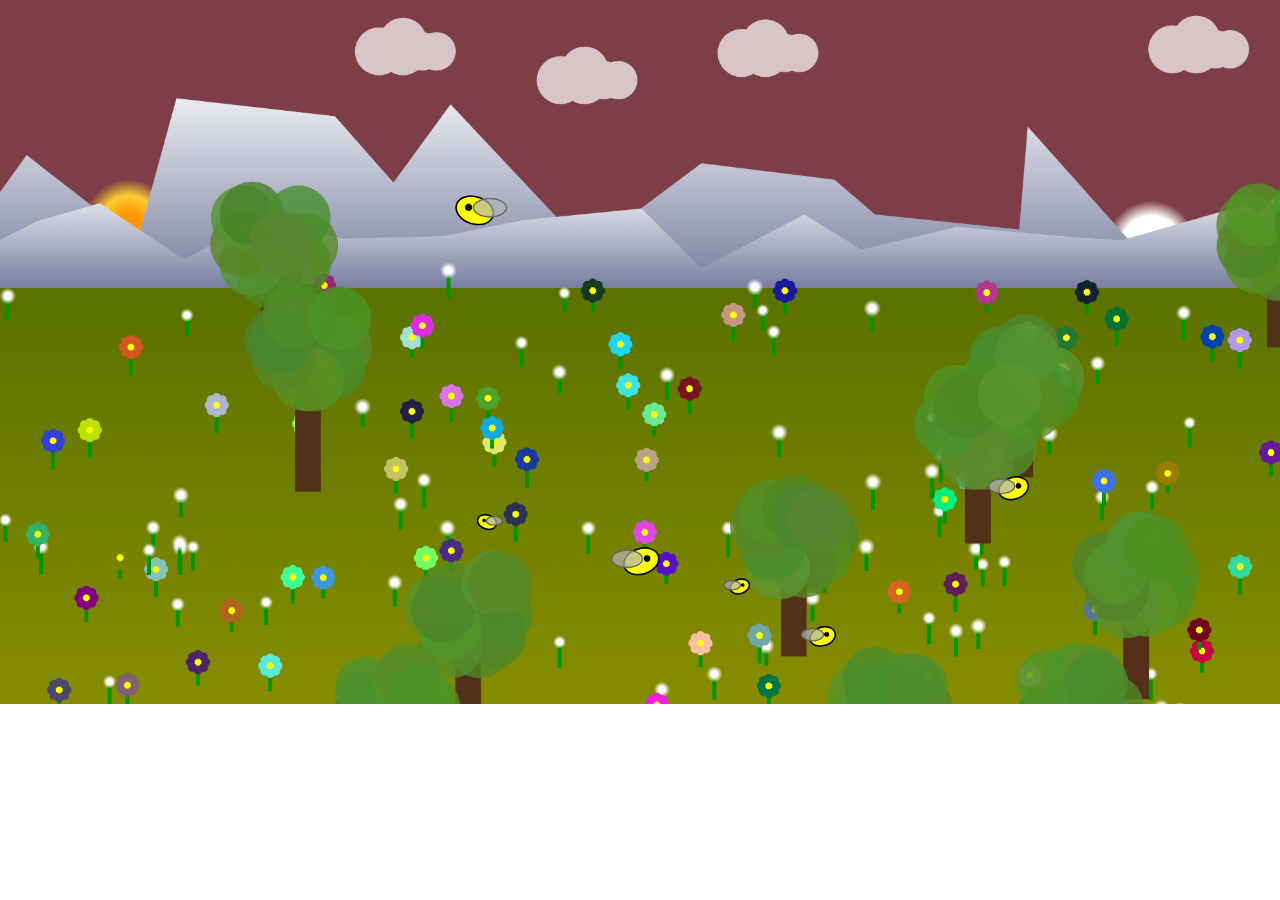
<file: Aufgabe11_Polymorphie/index.html>
<!DOCTYPE html>
<html lang="en">
<head>
    <meta charset="UTF-8">
    <meta http-equiv="X-UA-Compatible" content="IE=edge">
    <meta name="viewport" content="width=device-width, initial-scale=1.0">

    <script src="./init.js" defer></script>
    <script src="./animated.js" defer></script>
    <script src="./animationtype1.js" defer></script>
    <script src="./landscape.js" defer></script>
    <script src="./bee.js" defer></script>
    <script src="./cloud.js" defer></script>
    <script src="./dayNightCycle.js" defer></script>
    <script src="./mountain.js" defer></script>
    <script src="./flower.js" defer></script>
    <script src="./tree.js" defer></script>
    <script src="./scene.js" defer></script>
    <script src="./script.js" defer></script>

    <link rel="stylesheet" href="./style.css">
    <title>Document</title>
</head>
<body>
    <canvas id="canvas" height="1100px" width="2000px"></canvas>
</body>
</html>
</file>
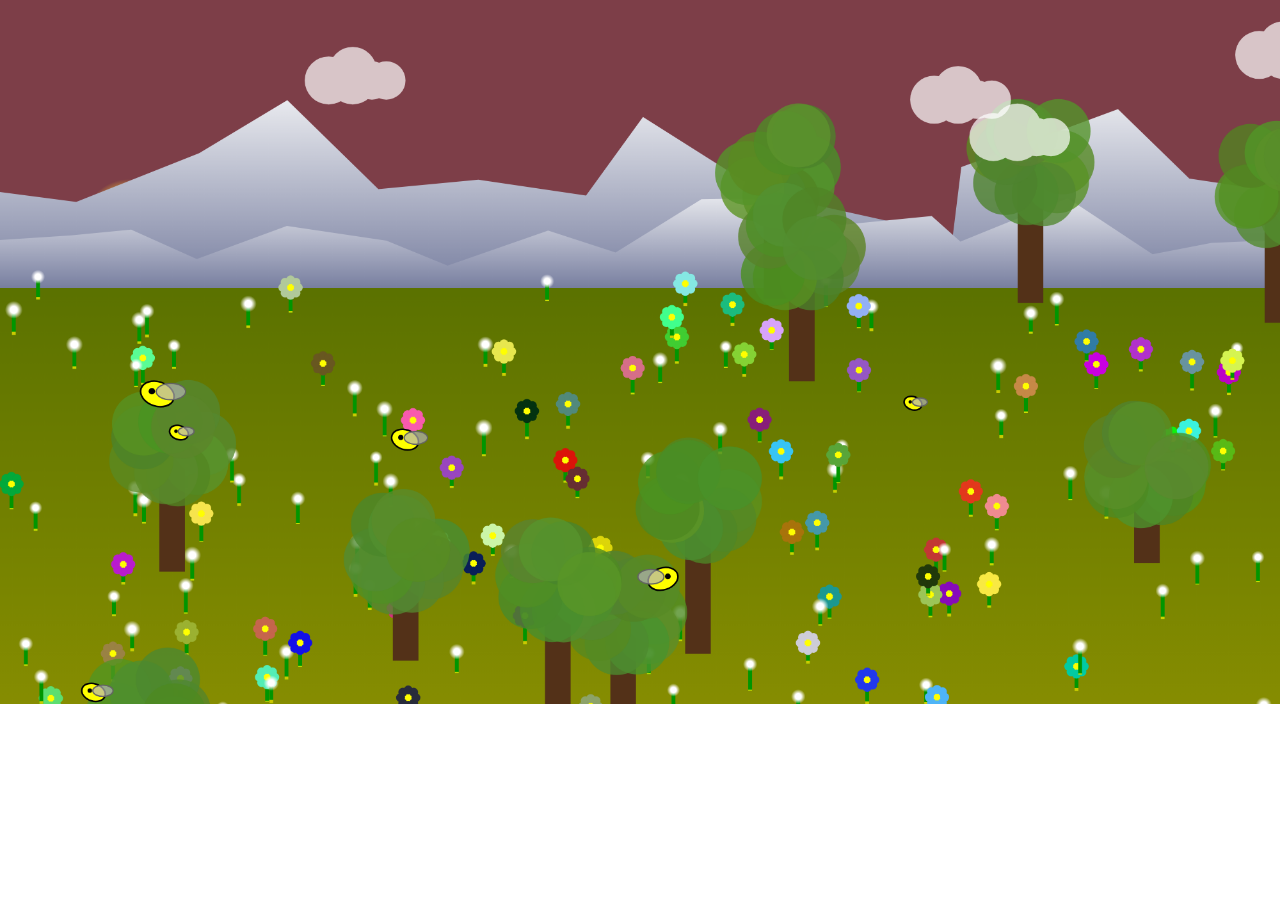
<file: Aufgabe12_BlumenwieseAdvanced/index.html>
<!DOCTYPE html>
<html lang="en">
<head>
    <meta charset="UTF-8">
    <meta http-equiv="X-UA-Compatible" content="IE=edge">
    <meta name="viewport" content="width=device-width, initial-scale=1.0">

    <script src="./init.js" defer></script>
    <script src="./animated.js" defer></script>
    <script src="./animationtype1.js" defer></script>
    <script src="./landscape.js" defer></script>
    <script src="./bee.js" defer></script>
    <script src="./cloud.js" defer></script>
    <script src="./dayNightCycle.js" defer></script>
    <script src="./mountain.js" defer></script>
    <script src="./flower.js" defer></script>
    <script src="./tree.js" defer></script>
    <script src="./scene.js" defer></script>
    <script src="./script.js" defer></script>

    <link rel="stylesheet" href="./style.css">
    <title>Canvas 11.1</title>
</head>
<body>
    <canvas id="canvas" height="1100px" width="2000px"></canvas>
</body>
</html>
</file>
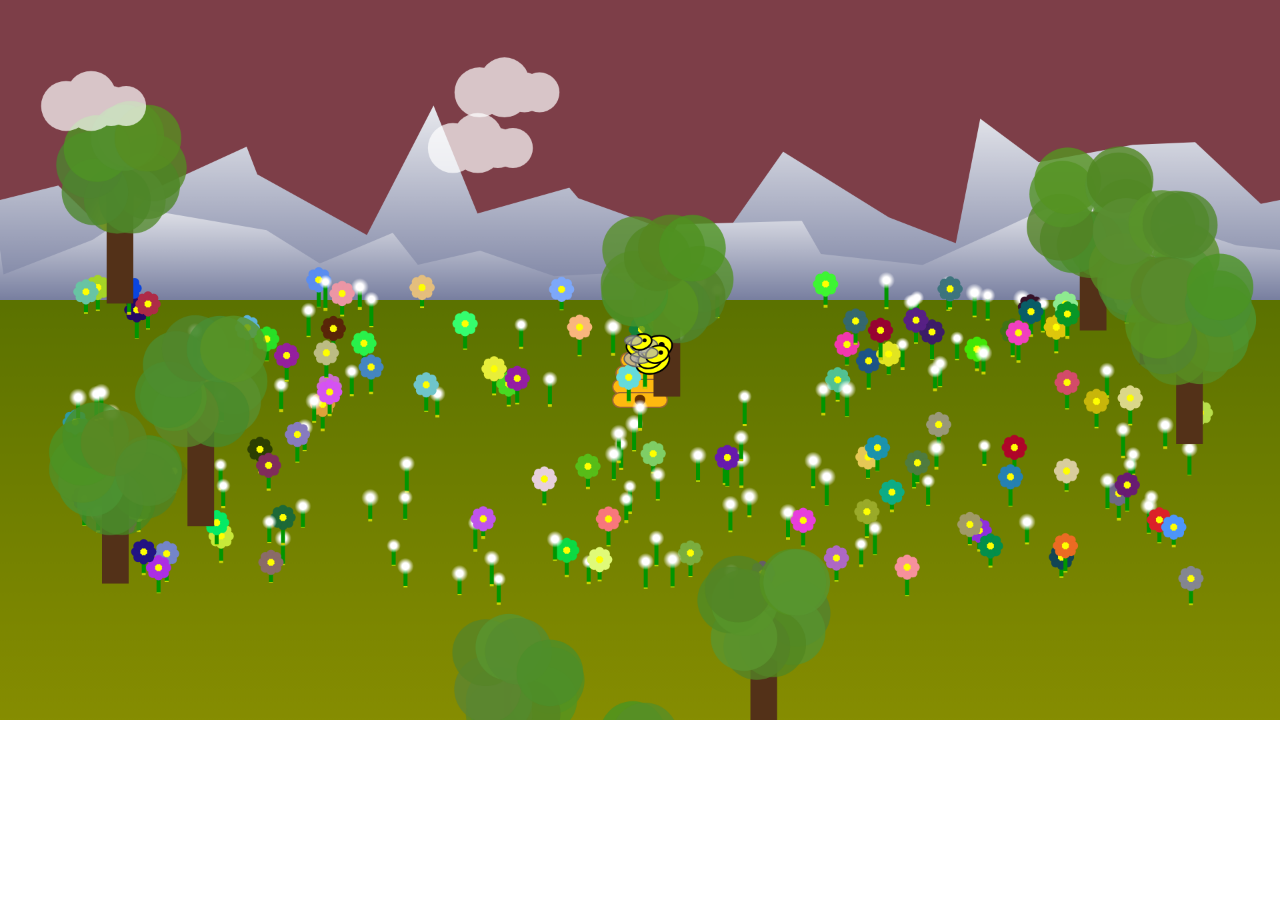
<file: Aufgabe13_BlumenIntelligent/index.html>
<!DOCTYPE html>
<html lang="en">
<head>
    <meta charset="UTF-8">
    <meta http-equiv="X-UA-Compatible" content="IE=edge">
    <meta name="viewport" content="width=device-width, initial-scale=1.0">

    <script src="./init.js" defer></script>
    <script src="./animated/animated.js" defer></script>
    <script src="./animated/animationtype1.js" defer></script>
    <script src="./landscape/landscape.js" defer></script>
    <script src="./animated/bee/beeState.js" defer></script>
    <script src="./animated/bee/bee.js" defer></script>
    <script src="./animated/cloud.js" defer></script>
    <script src="./animated/dayNightCycle.js" defer></script>
    <script src="./landscape/mountain.js" defer></script>
    <script src="./landscape/beeHive.js" defer></script>
    <script src="./landscape/flower.js" defer></script>
    <script src="./landscape/tree.js" defer></script>
    <script src="./scene.js" defer></script>
    <script src="./script.js" defer></script>

    <link rel="stylesheet" href="./style.css">
    <title>Canvas 11.1</title>
</head>
<body>
    <canvas id="canvas" height="1080px" width="1920px"></canvas>
</body>
</html>
</file>
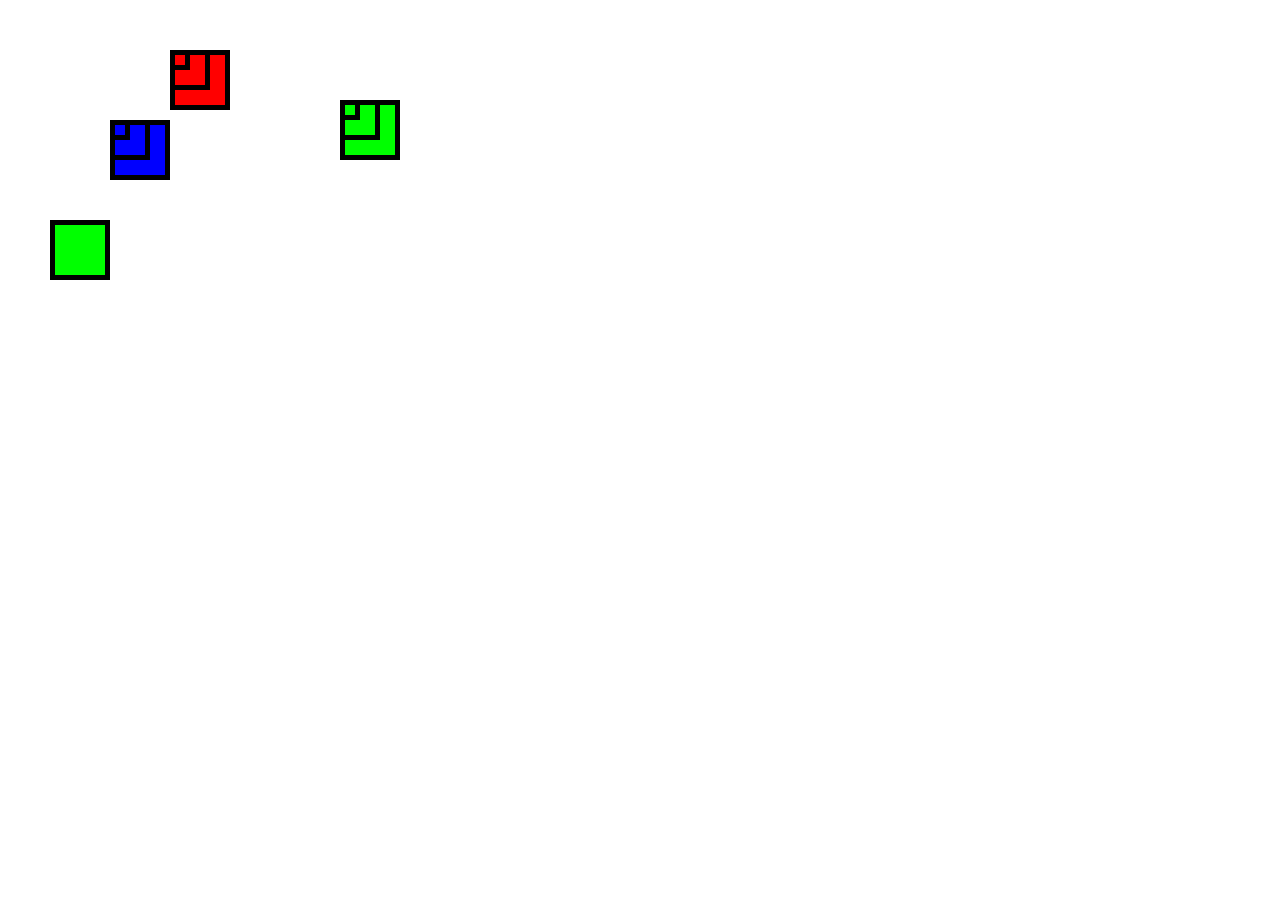
<file: Aufgabe2_Boxes/index.html>
<!DOCTYPE html>
<html lang="en">
<head>

    <meta charset="UTF-8">
    <title>Boxes</title>
    <link rel="stylesheet" href="style.css">

</head>

<body>
<script src="script.js"> </script>
</body>

</html>
</file>
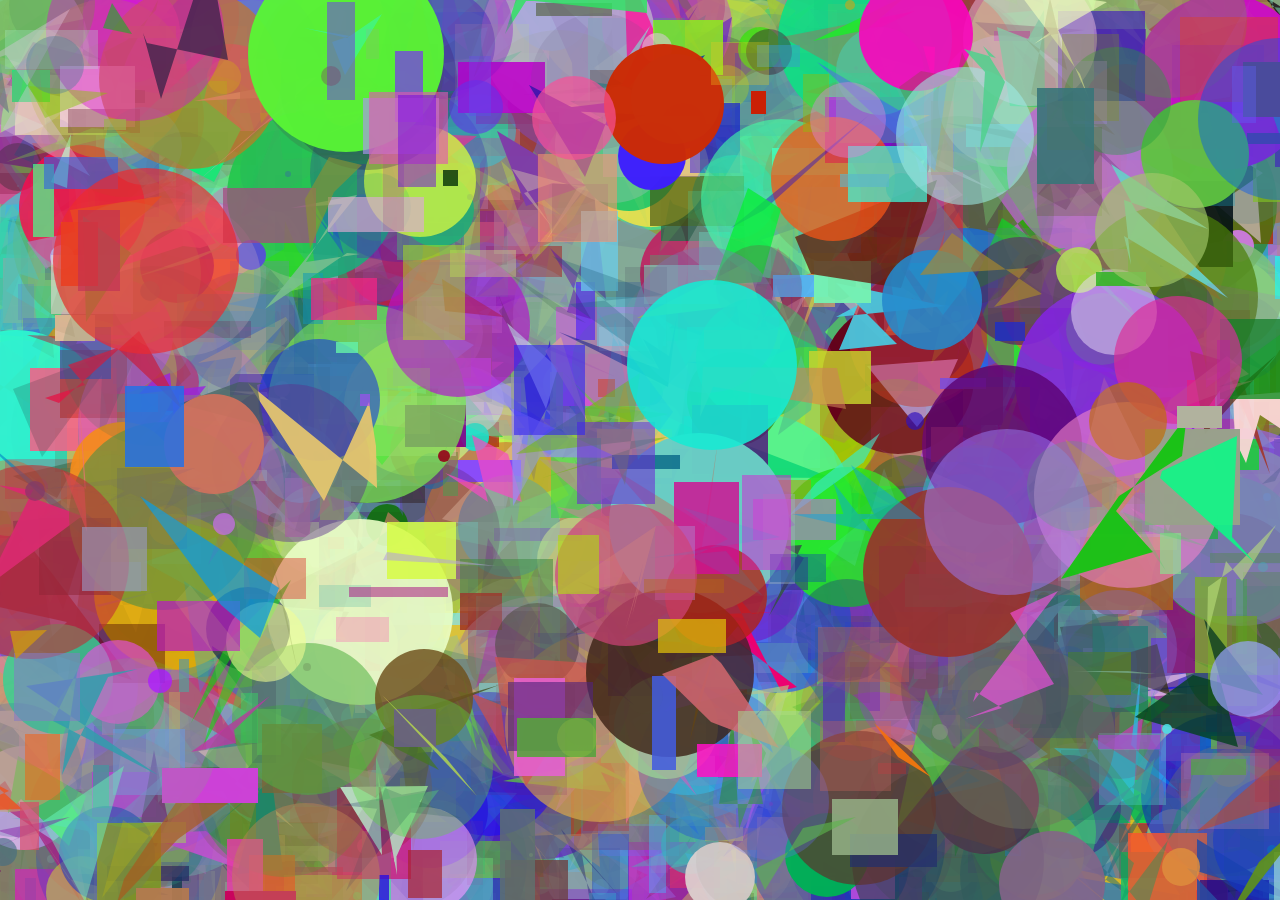
<file: Aufgabe6_Canvas/index.html>
<!DOCTYPE html>
<html lang="en">
<head>
    <meta charset="UTF-8">
    <title>Canvas</title>

    <link rel="stylesheet" href="style.css">
</head>
<body>
<canvas id="canvas"></canvas>
<script src="script.js"></script>
</body>
</html>
</file>
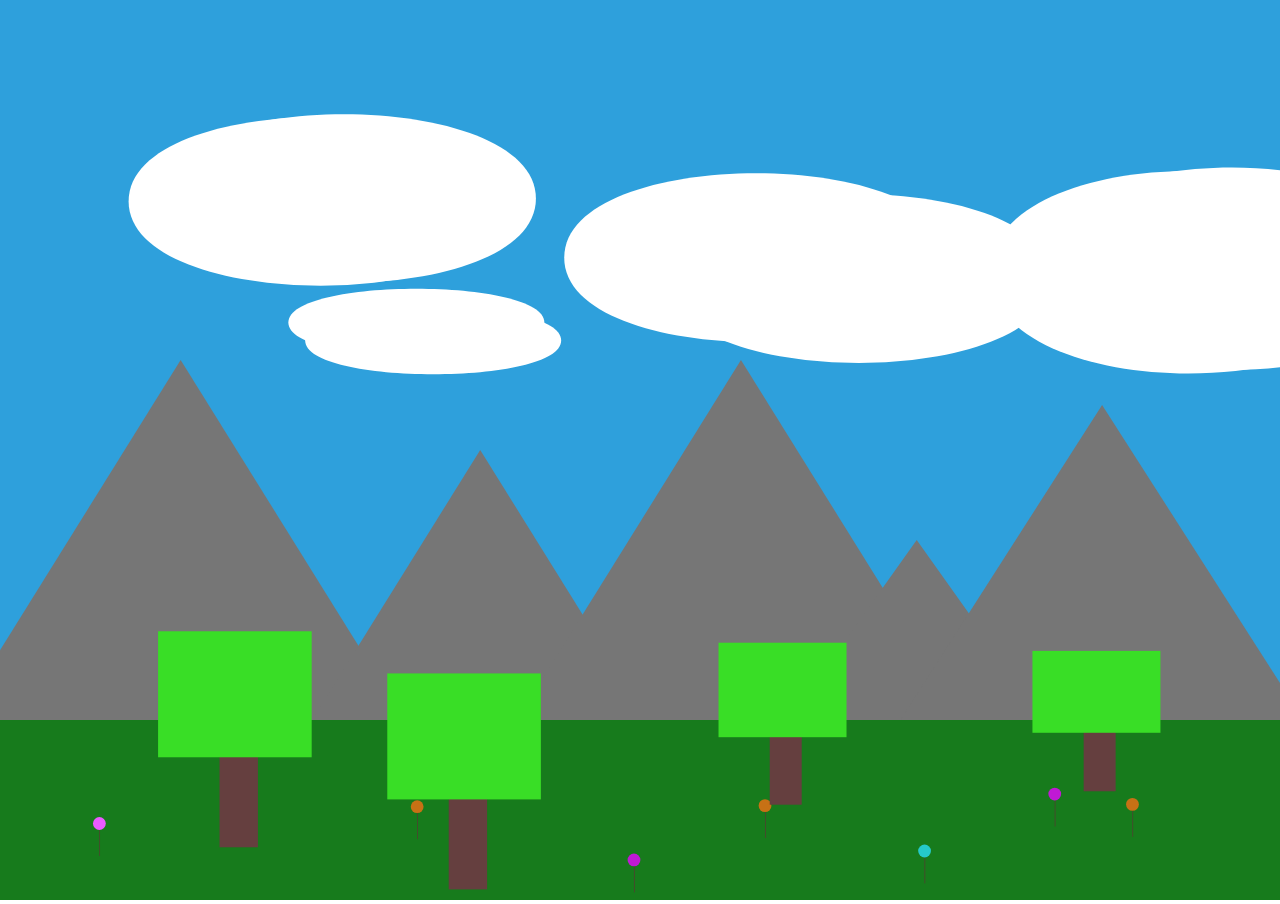
<file: Aufgabe7_Landscape/index.html>
<!DOCTYPE html>
<html lang="en">
    <head>
        <title>Landscape</title>
        <meta charset="UTF-8">
        <meta name="viewport" content="width=device-width, initial-scale=1.0">
        <link rel="stylesheet" href="style.css">

    </head>
    <body>
        <canvas id="canvas"></canvas>

        <script src="script.js"></script>
    </body>
</html>
</file>
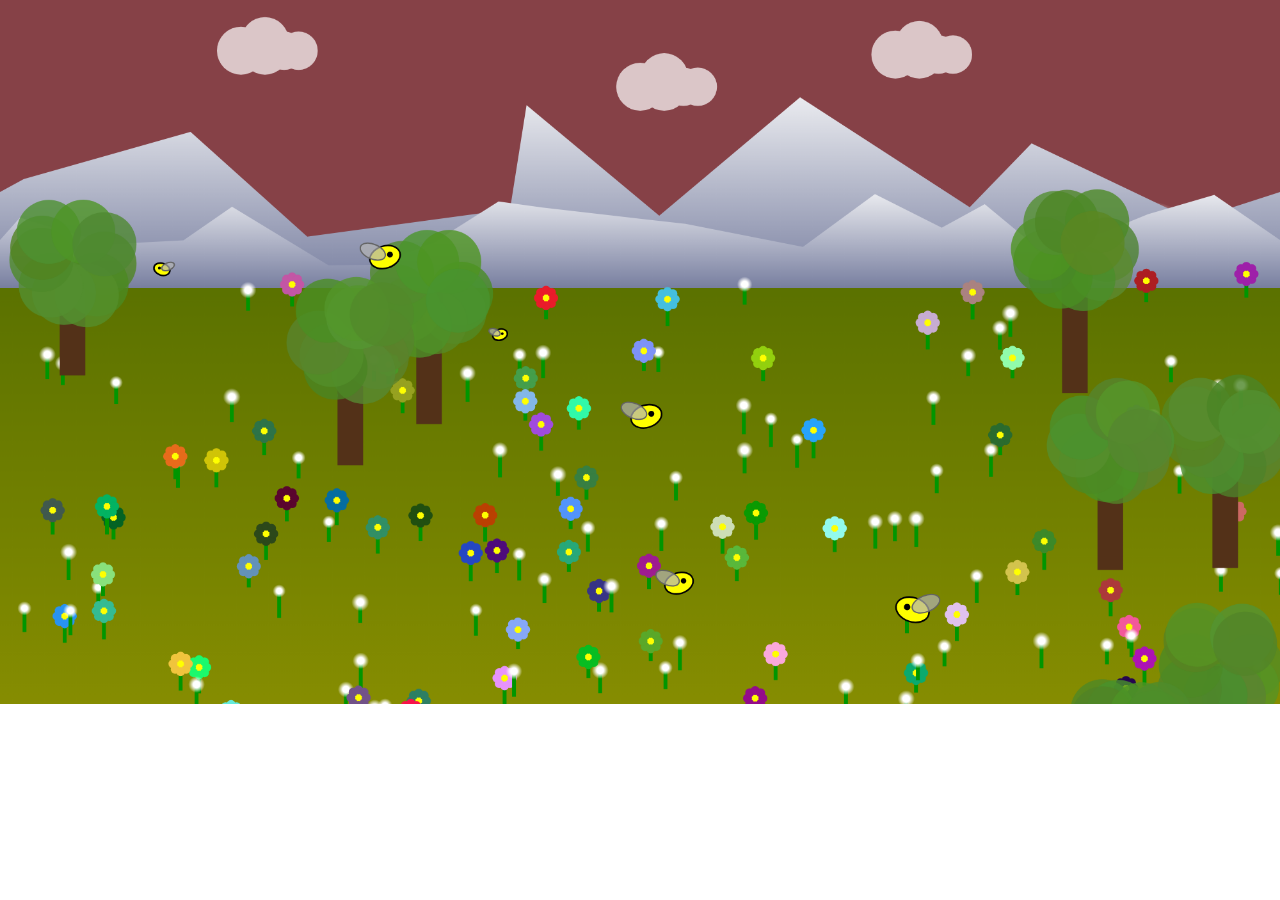
<file: Aufgabe9_Blumenwiese/index.html>
<!DOCTYPE html>
<html lang="en">
<head>
    <meta charset="UTF-8">
    <meta http-equiv="X-UA-Compatible" content="IE=edge">
    <meta name="viewport" content="width=device-width, initial-scale=1">

    <link rel="stylesheet" href="./style.css">

    <script src="src/Bee.js" defer></script>
    <script src="src/Cloud.js" defer></script>
    <script src="src/DayNightCycle.js" defer></script>
    <script src="src/Flower.js" defer></script>
    <script src="src/Mountain.js" defer></script>
    <script src="src/Scene.js" defer></script>
    <script src="src/Tree.js" defer></script>

    <script src="./script.js" defer></script>

    <title>L09-Blumenwiese</title>
</head>
<body>
    <canvas id="canvas" height="1100px" width="2000px"></canvas>
</body>
</html>
</file>
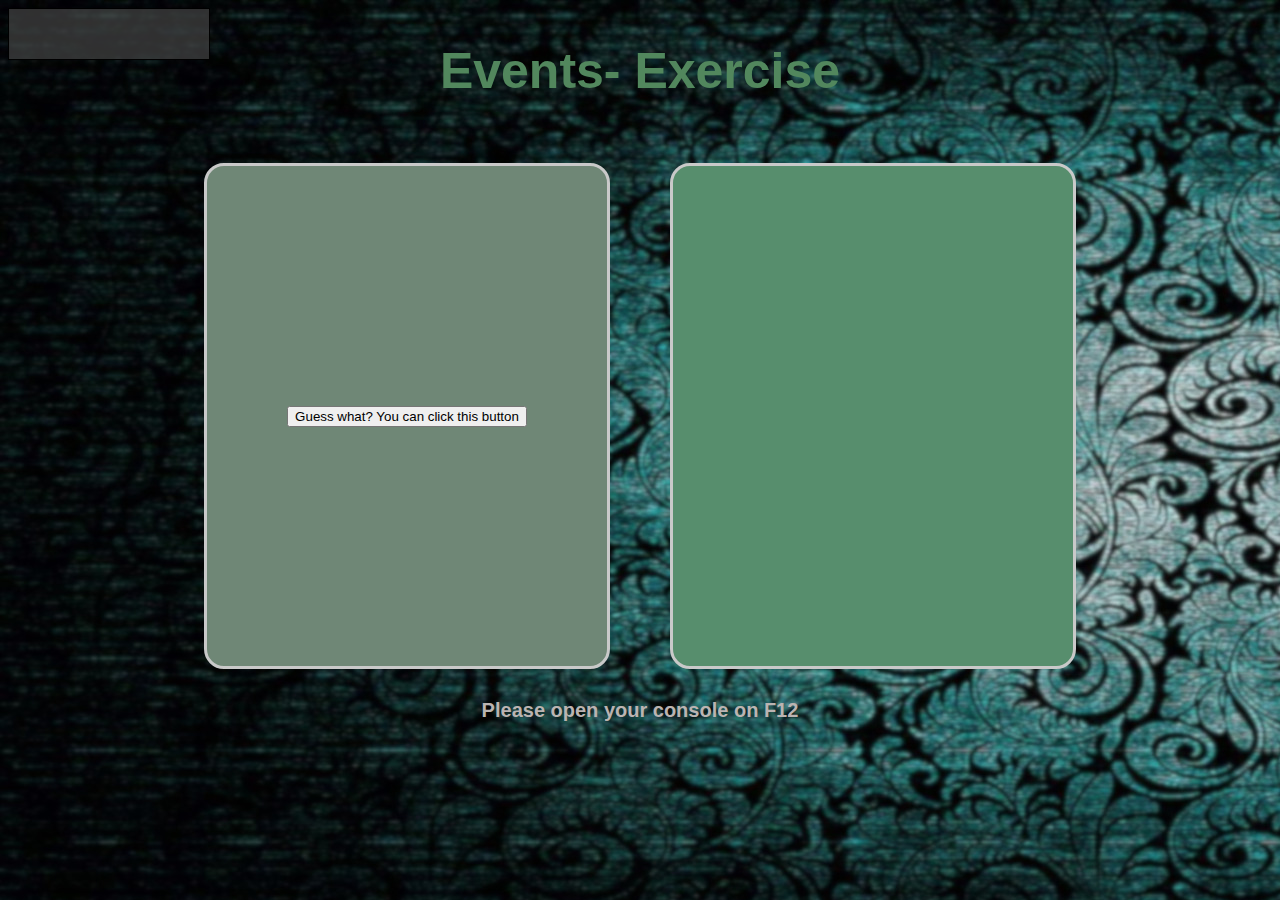
<file: Aufgabe3_EventInspector/main.html>
<!DOCTYPE html>
<html lang="en">
<head>
    <meta charset="UTF-8">
    <title>Event Inspector</title>
    <link rel="stylesheet" href="style.css">

</head>


<body>
<h1>Events- Exercise</h1>

<div id ="container">
    <div id="div0">
        <button id="btn">Guess what? You can click this button</button>
    </div>
    <div id="div1"></div>
</div>

<div id="text">Please open your console on F12</div>
<span></span>
</body>

<script src="script.js"></script>
</html>
</file>
<file: Aufgabe11_Polymorphie/style.css>
body {
    margin: 0;
    overflow: hidden;
}

canvas {
    height: auto;
    width: 100vw;
}
</file>
<file: Aufgabe12_BlumenwieseAdvanced/style.css>
body {
    margin: 0;
    overflow: hidden;
}

canvas {
    height: auto;
    width: 100vw;
}
</file>
<file: Aufgabe13_BlumenIntelligent/style.css>
body {
    margin: 0;
    overflow: hidden;
}

canvas {
    height: auto;
    width: 100vw;
}
</file>
<file: Aufgabe2_Boxes/style.css>
div {
    border: thick solid black;
    position: absolute;
}

.big {
    width: 50px;
    height: 50px;
}
.medium {
    width: 30px;
    height: 30px;
}
.small {
    width: 10px;
    height: 10px;
}
</file>
<file: Aufgabe6_Canvas/style.css>
html, body {
    overflow-x: hidden;
    overflow-y: hidden;
}

body {
    margin: 0;
}

canvas {
    width: 100%;
    height: 100%;
    background-color: #bdbdbd;
}
</file>
<file: Aufgabe7_Landscape/style.css>
html, body {
  overflow-x: hidden;
  overflow-y: hidden;
}

body {
  margin: 0;
}

canvas {
  width: 100%;
  height: 100%;
  /*background-color: #bdbdbd;*/
}
</file>
<file: Aufgabe9_Blumenwiese/style.css>
body {
    margin: 0;
    overflow: hidden;
}

canvas {
    height: auto;
    width: 100vw;
}
</file>
<file: Aufgabe3_EventInspector/style.css>
body {
    text-align: center;
    display: grid;
    grid-template-rows: min-content min-content auto;
    background-image: url("assets/bg1.jpg");
    font-family: Arial;
    color: #c9c9c9;
}

#container {
    height: 100%;
    display: flex;
    align-items: center;
    justify-content: center;
}

#div0, #div1 {
    border-style: solid;
    height: 500px;
    width: 400px;
    display: flex;
    align-items: center;
    justify-content: center;
    border-radius: 20px;
    margin: 30px;
}

#div0 {
    background-color: rgb(111, 135, 118);
}

#div1 {
    background-color: rgb(87, 142, 109);
}

#text {
    font-size: 20px;
    font-family: "Arial Black", Arial, "Times New Roman", sans-serif;
    font-weight: bold;
    color: #bbb4b2;
}

span {
    position: fixed;
    border: thin solid black;
    height: 50px;
    width: 200px;
    background-color: rgba(69, 69, 69, 0.69);
}

h1 {
    color: rgb(82, 135, 93);
    font-size: 50px;
}
</file>
